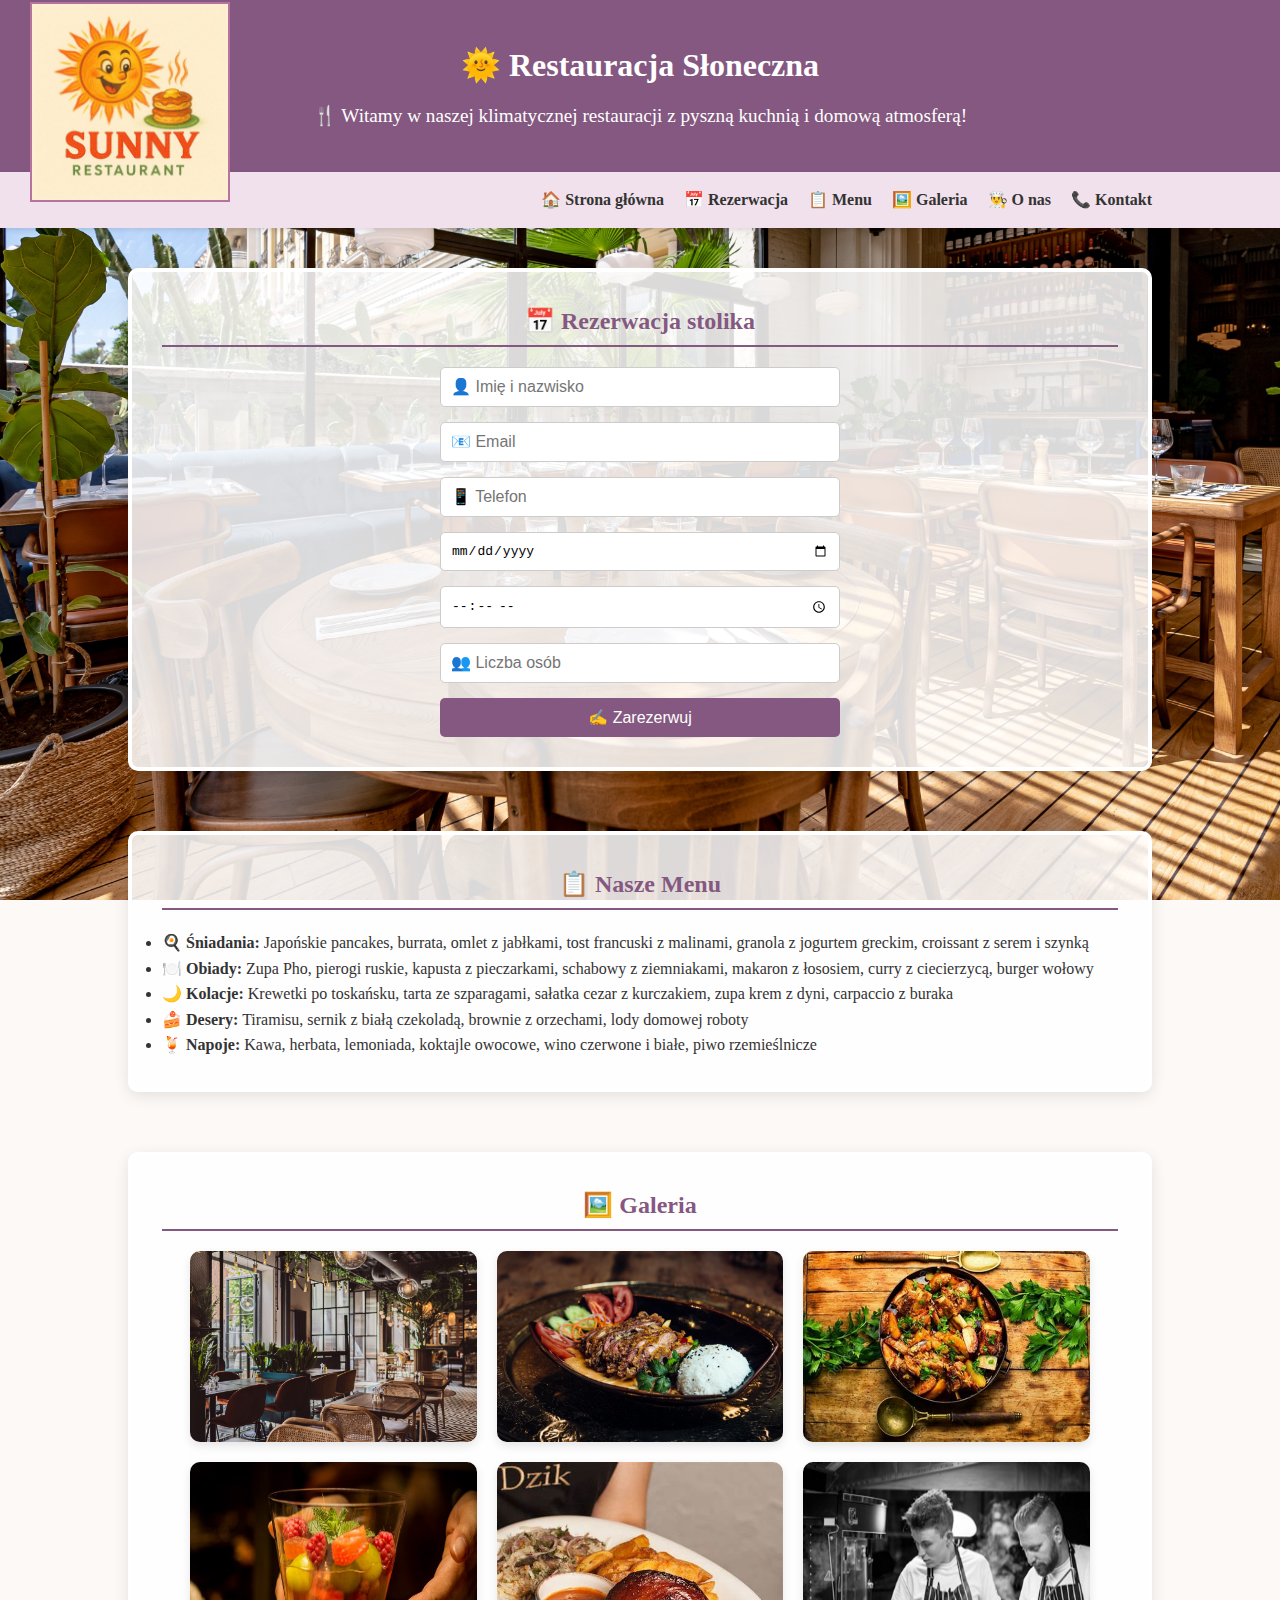
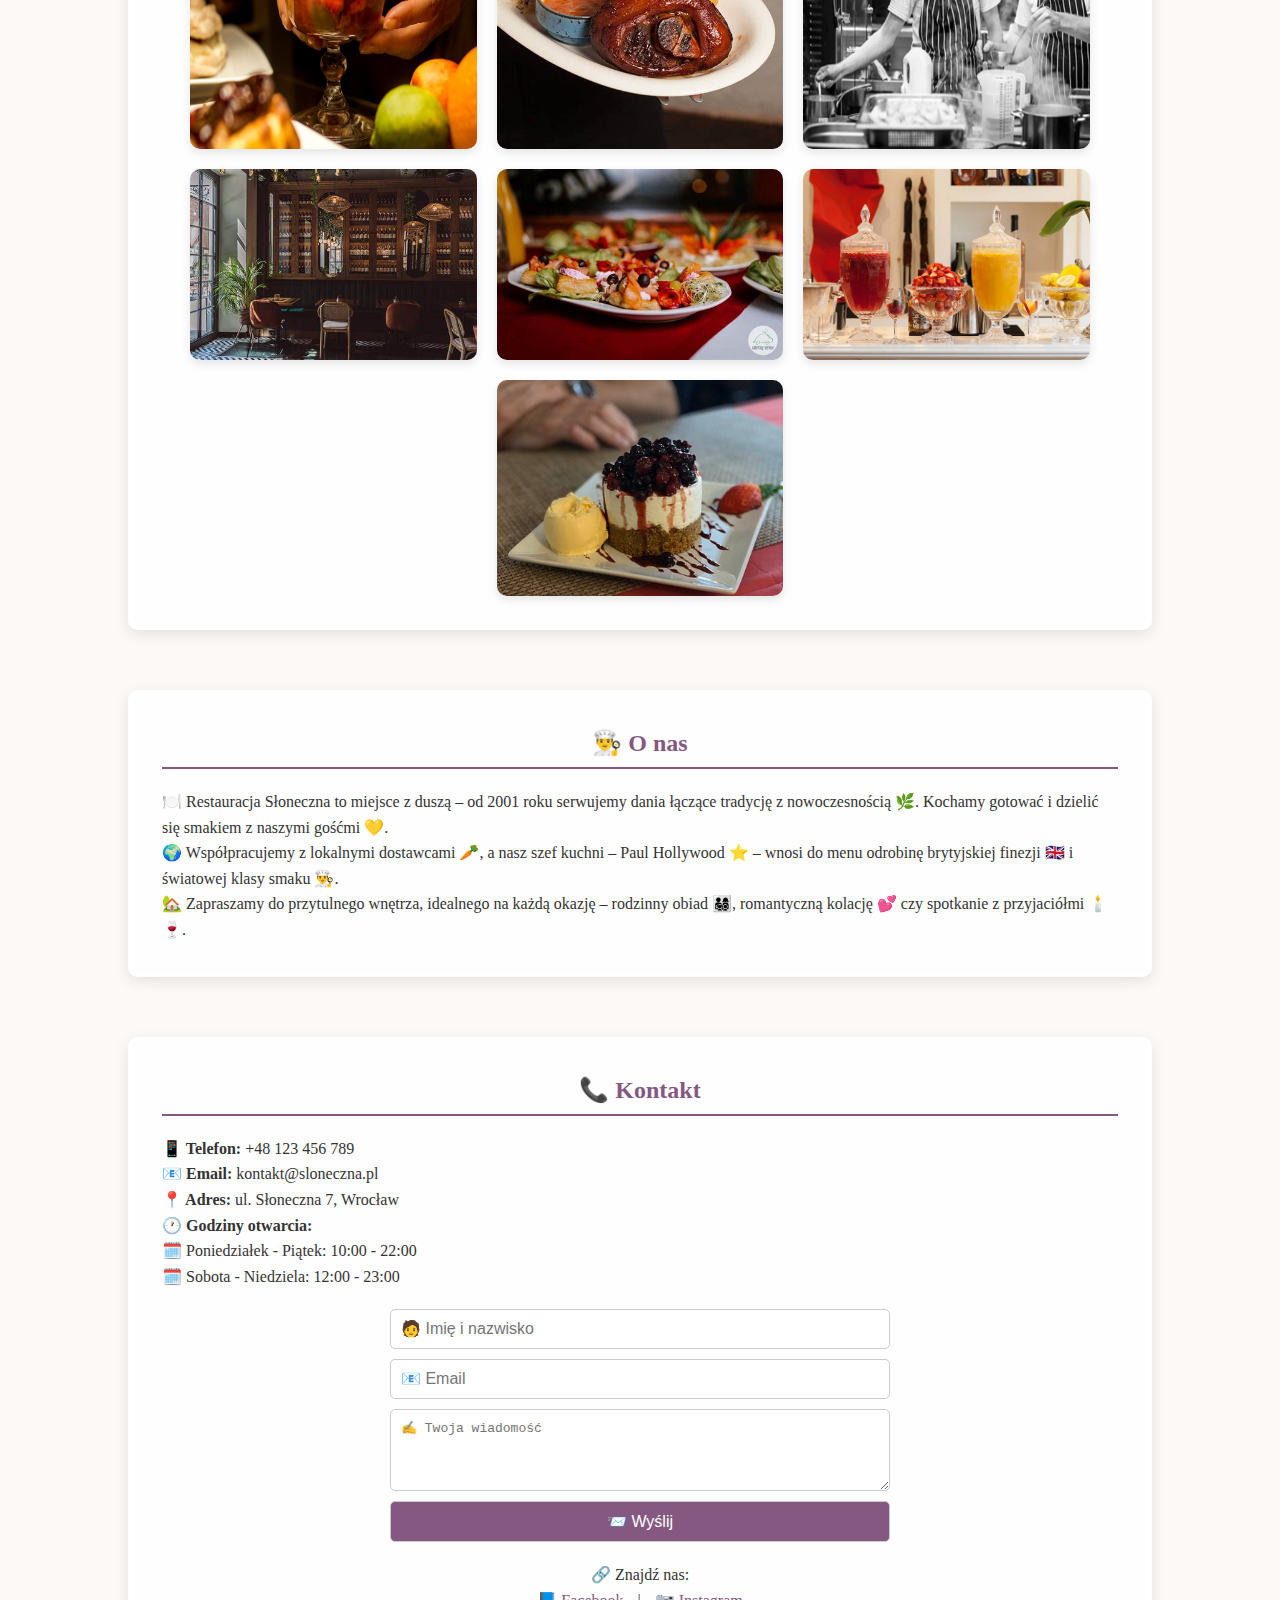
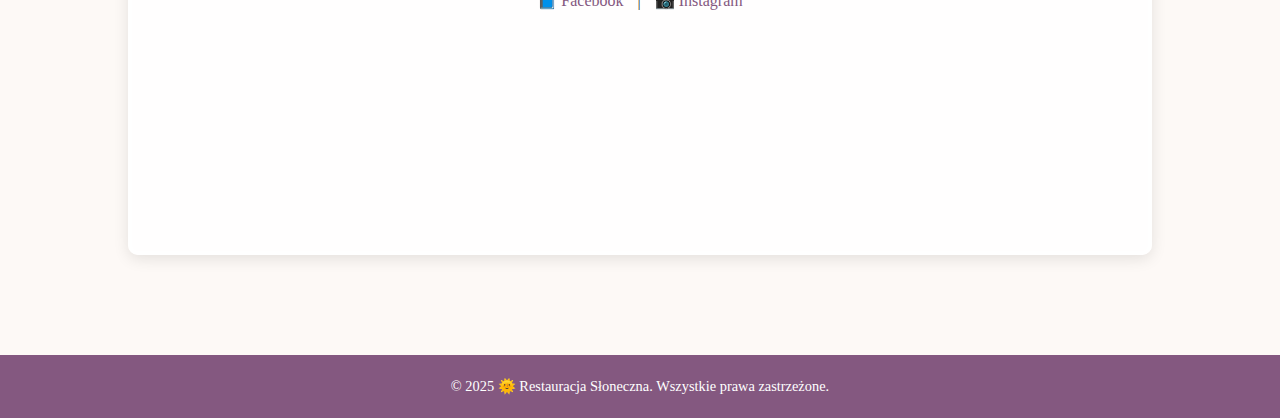
<file: index.html>
﻿<!DOCTYPE html>
<html lang="pl">
<head>
    <meta charset="UTF-8">
    <meta name="viewport" content="width=device-width, initial-scale=1.0">
    <title>🍽️ Restauracja</title>
    <link rel="stylesheet" href="style.css">
</head>
<!-- Google tag (gtag.js) -->
<script async src="https://www.googletagmanager.com/gtag/js?id=G-2PH8DKZMNM"></script>
<script>
  window.dataLayer = window.dataLayer || [];
  function gtag(){dataLayer.push(arguments);}
  gtag('js', new Date());

  gtag('config', 'G-2PH8DKZMNM');
</script>
<body>
    <header>
        <h1>🌞 Restauracja Słoneczna</h1>
        <p>🍴 Witamy w naszej klimatycznej restauracji z pyszną kuchnią i domową atmosferą!</p>
    </header>

    <nav>
         <div class="logo-container">
        <img src="sun.jpg" alt="Restaurant Logo" class="logo-img">
    </div>
        <ul>
            <li><a href="index.html">🏠 Strona główna</a></li>
            <li><a href="rezerwacja.html">📅 Rezerwacja</a></li>
            <li><a href="menu.html">📋 Menu</a></li>
            <li><a href="galeria.html">🖼️ Galeria</a></li>
            <li><a href="onas.html">👨‍🍳 O nas</a></li>
            <li><a href="kontakt.html">📞 Kontakt</a></li>
        </ul>
    </nav>

    <main>
        <section id="reservation">
            <h2>📅 Rezerwacja stolika</h2>
            <form action="rezerwacja.php" method="POST">
    <input type="text" name="imie" placeholder="👤 Imię i nazwisko" required />
    <input type="email" name="email" placeholder="📧 Email" required />
    <input type="tel" name="telefon" placeholder="📱 Telefon" required />
    <input type="date" name="data" required />
    <input type="time" name="godzina" required />
    <input type="number" name="osoby" placeholder="👥 Liczba osób" min="1" required />
    <button type="submit">✍️ Zarezerwuj</button>
</form>

        </section>

        <section id="menu">
            <h2>📋 Nasze Menu</h2>
            <ul>
                <li><strong>🍳 Śniadania:</strong>  Japońskie pancakes,  burrata,  omlet z jabłkami,  tost francuski z malinami,  granola z jogurtem greckim,  croissant z serem i szynką</li>
                <li><strong>🍽️ Obiady:</strong>  Zupa Pho,  pierogi ruskie,  kapusta z pieczarkami,  schabowy z ziemniakami,  makaron z łososiem,  curry z ciecierzycą,  burger wołowy</li>
                <li><strong>🌙 Kolacje:</strong>  Krewetki po toskańsku,  tarta ze szparagami,  sałatka cezar z kurczakiem,  zupa krem z dyni,  carpaccio z buraka</li>
                <li><strong>🍰 Desery:</strong>  Tiramisu,  sernik z białą czekoladą,  brownie z orzechami,  lody domowej roboty</li>
                <li><strong>🍹 Napoje:</strong>  Kawa,  herbata,  lemoniada,  koktajle owocowe,  wino czerwone i białe,  piwo rzemieślnicze</li>
            </ul>
        </section>

        <section id="galeria">
            <h2>🖼️ Galeria</h2>
            <div class="gallery">
                <img src="img1.jpg">
                <img src="img2.jpg">
                <img src="img3.jpg">
                <img src="img4.jpg">
                <img src="img5.jpg">
                <img src="img6.jpg">
                <img src="img7.jpg">
                <img src="img8.jpg">
                <img src="img9.jpg">
                <img src="img10.jpg">
            </div>
        </section>

        <section id="onas">
            <h2>👨‍🍳 O nas</h2>
            <p>🍽️ Restauracja Słoneczna to miejsce z duszą – od 2001 roku serwujemy dania łączące tradycję z nowoczesnością 🌿. Kochamy gotować i dzielić się smakiem z naszymi gośćmi 💛.</p>
            <p>🌍 Współpracujemy z lokalnymi dostawcami 🥕, a nasz szef kuchni – Paul Hollywood ⭐ – wnosi do menu odrobinę brytyjskiej finezji 🇬🇧 i światowej klasy smaku 👨‍🍳.</p>
            <p>🏡 Zapraszamy do przytulnego wnętrza, idealnego na każdą okazję – rodzinny obiad 👨‍👩‍👧‍👦, romantyczną kolację 💕 czy spotkanie z przyjaciółmi 🕯️🍷.</p>
        </section>

        <section id="kontakt">
            <h2>📞 Kontakt</h2>
            <p><strong>📱 Telefon:</strong> +48 123 456 789</p>
            <p><strong>📧 Email:</strong> kontakt@sloneczna.pl</p>
            <p><strong>📍 Adres:</strong> ul. Słoneczna 7, Wrocław</p>
            <p><strong>🕐 Godziny otwarcia:</strong><br>
                🗓️ Poniedziałek - Piątek: 10:00 - 22:00<br>
                🗓️ Sobota - Niedziela: 12:00 - 23:00</p>

            <form class="contact-form" action="kontakt.php" method="POST">
    <input type="text" name="imie" placeholder="🧑 Imię i nazwisko" required />
    <input type="email" name="email" placeholder="📧 Email" required />
    <textarea name="wiadomosc" placeholder="✍️ Twoja wiadomość" rows="4" required></textarea>
    <button type="submit">📨 Wyślij</button>
</form>


            <div class="social-media">
                <p>🔗 Znajdź nas:</p>
                <a href="#">📘 Facebook</a> | <a href="#">📷 Instagram</a>
            </div>

            <div class="map">
                <iframe 
                    src="https://www.google.com/maps/embed?pb=!1m18!1m12!1m3!1d97603.36763107696!2d16.87102589722717!3d51.12700620810764!2m3!1f0!2f0!3f0!3m2!1i1024!2i768!4f13.1!3m3!1m2!1s0x470fc2ce264ed9ef%3A0x74c25cb6c3fa836e!2sWroc%C5%82aw!5e0!3m2!1spl!2spl!4v1716924190010!5m2!1spl!2spl" 
                    width="100%" 
                    height="200" 
                    style="border:0;" 
                    allowfullscreen="" 
                    loading="lazy" 
                    referrerpolicy="no-referrer-when-downgrade">
                </iframe>
            </div>
        </section>
    </main>

    <footer>
        <p>&copy; 2025 🌞 Restauracja Słoneczna. Wszystkie prawa zastrzeżone.</p>
    </footer>
</body>
</html>
</file>
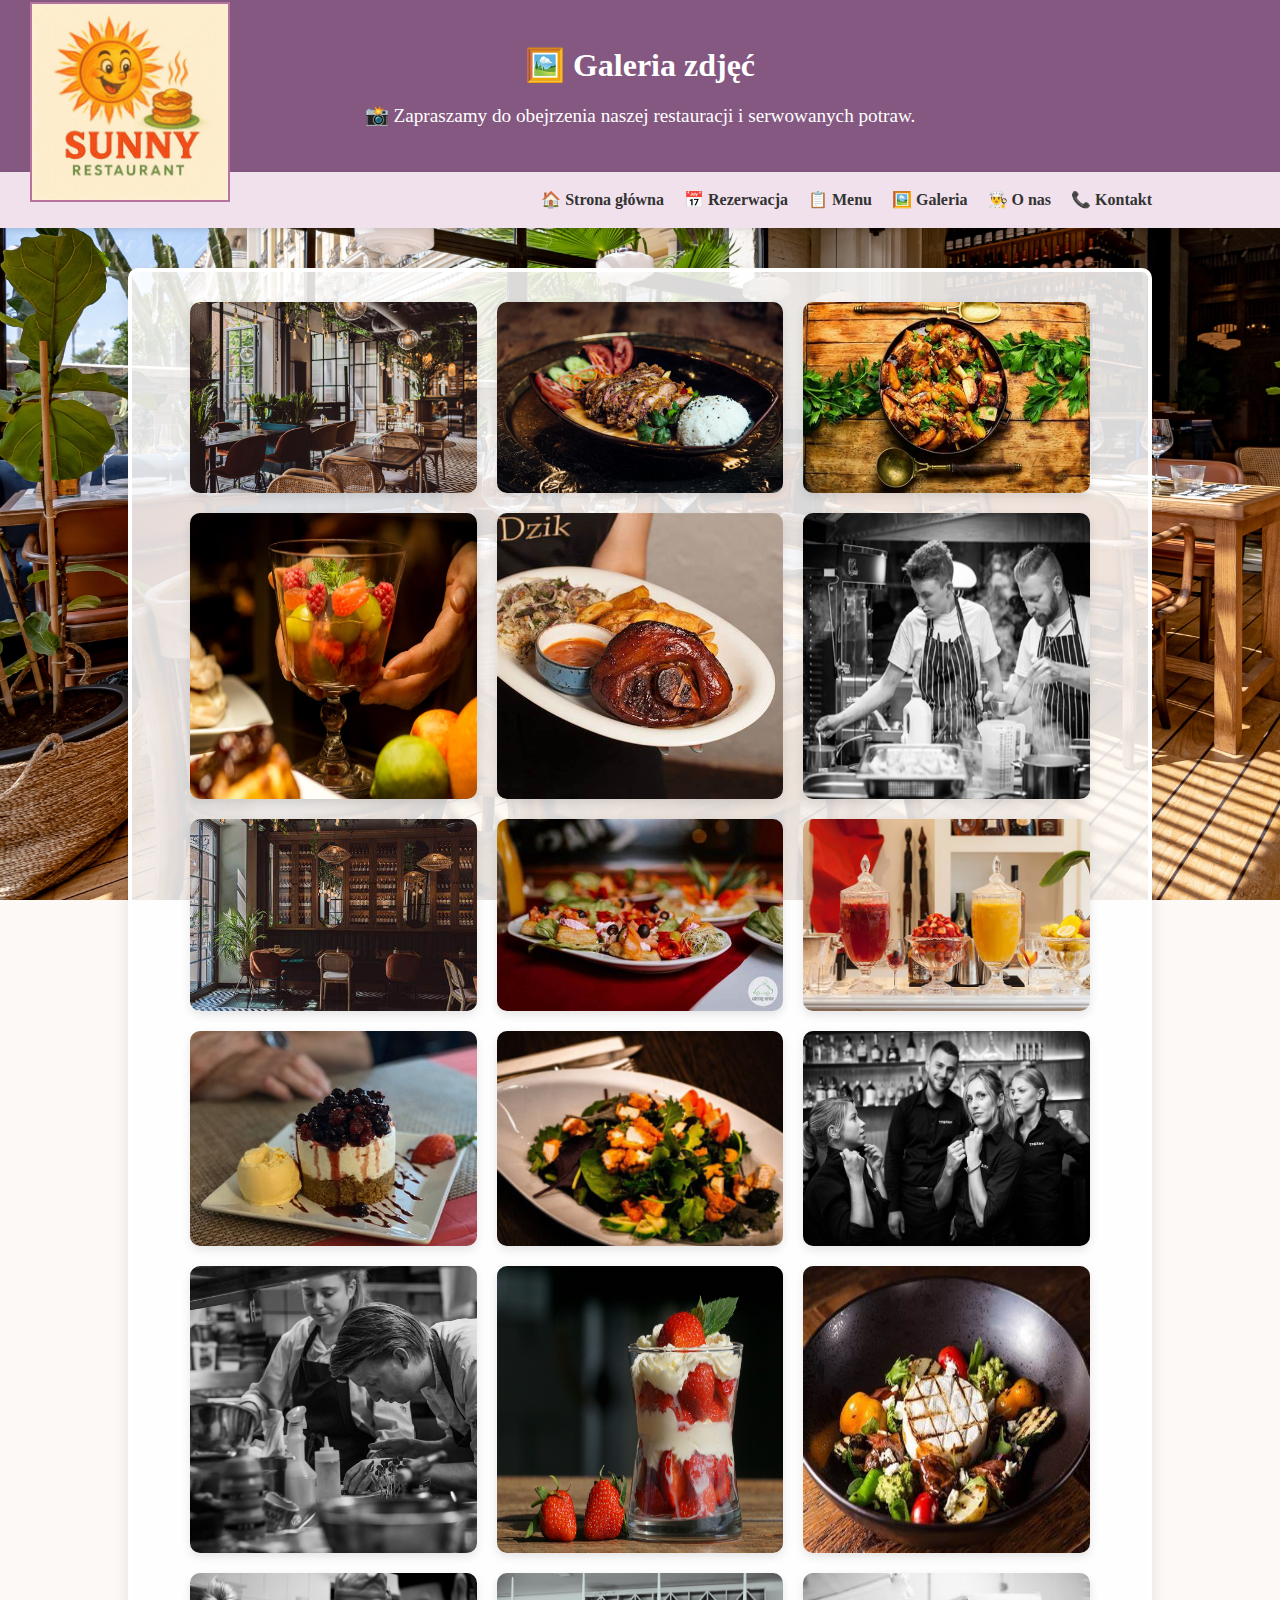
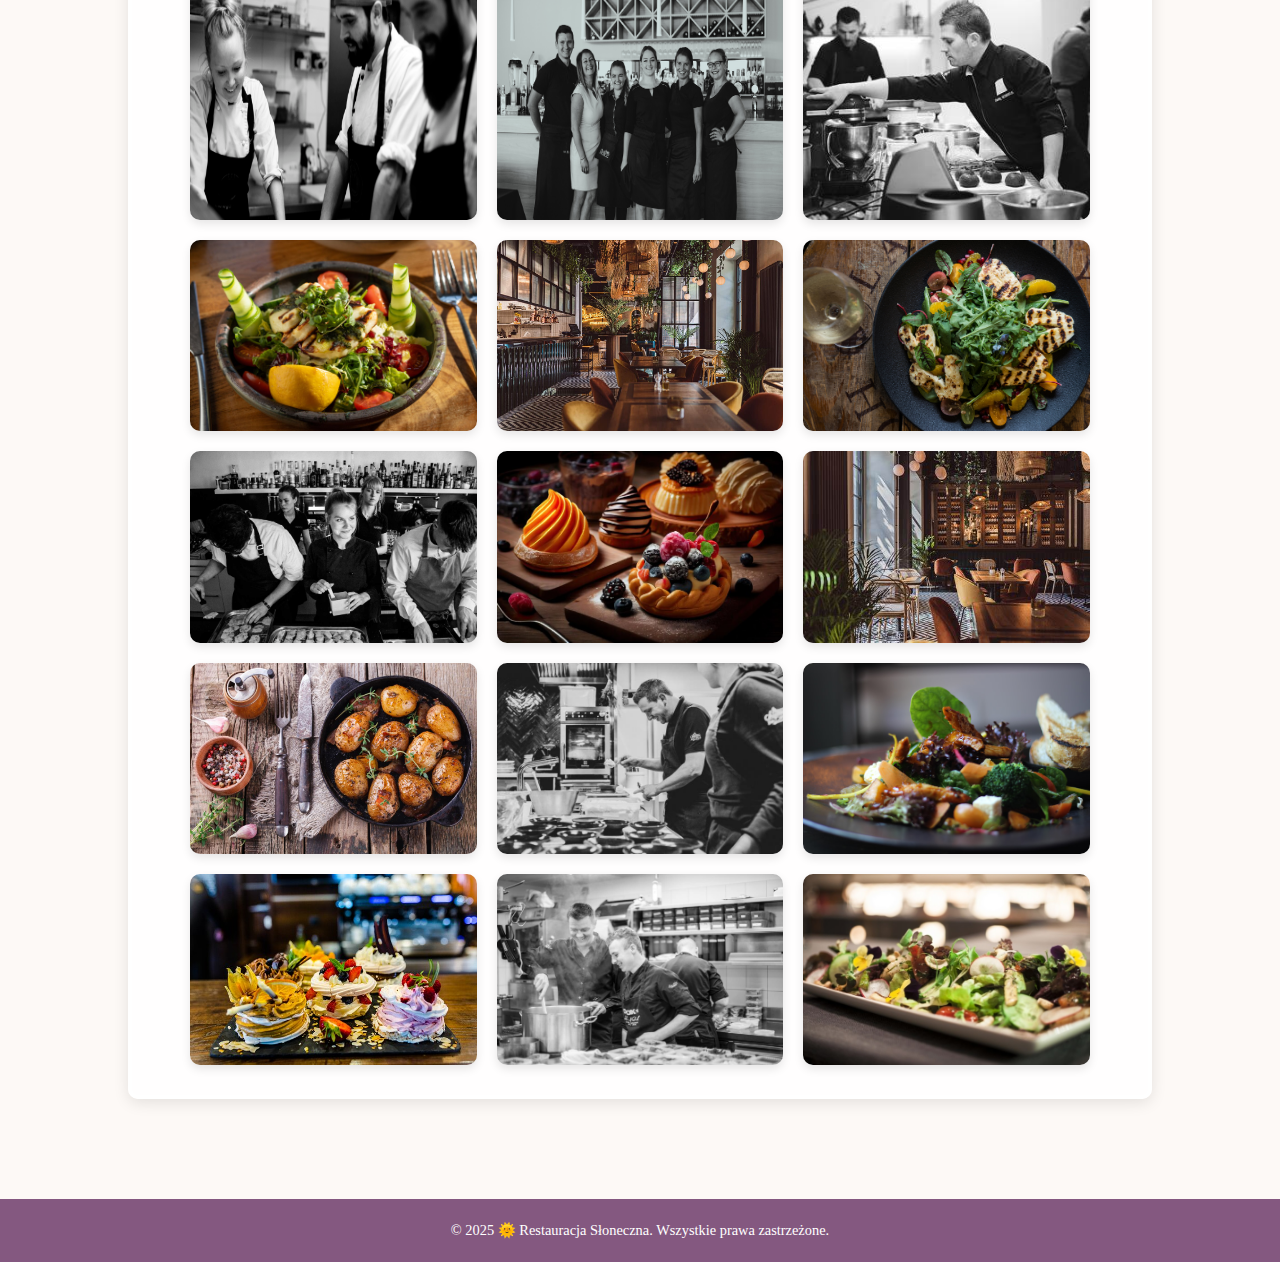
<file: galeria.html>
﻿<!DOCTYPE html>
<html lang="pl">
<head>
  <meta charset="UTF-8" />
  <meta name="viewport" content="width=device-width, initial-scale=1.0"/>
  <title>🖼️ Galeria</title>
  <link rel="stylesheet" href="style.css" />
</head>
<body>
  <header>
    <h1>🖼️ Galeria zdjęć</h1>
    <p>📸 Zapraszamy do obejrzenia naszej restauracji i serwowanych potraw.</p>
  </header>

  <nav>
    <div class="logo-container">
        <img src="sun.jpg" alt="Restaurant Logo" class="logo-img">
    </div>
    <ul>
      <li><a href="index.html">🏠 Strona główna</a></li>
      <li><a href="rezerwacja.html">📅 Rezerwacja</a></li>
      <li><a href="menu.html">📋 Menu</a></li>
      <li><a href="galeria.html">🖼️ Galeria</a></li>
      <li><a href="onas.html">👨‍🍳 O nas</a></li>
      <li><a href="kontakt.html">📞 Kontakt</a></li>
    </ul>
  </nav>

  <main>
    <section class="gallery">

      <img src="img1.jpg" />
      <img src="img2.jpg" />
      <img src="img3.jpg" />
      <img src="img4.jpg" />
      <img src="img5.jpg" />
      <img src="img6.jpg" />
      <img src="img7.jpg" />
      <img src="img8.jpg" />
      <img src="img9.jpg" />
      <img src="img10.jpg" />
      <img src="img11.jpg" />
      <img src="img12.jpg" />
      <img src="img13.jpg" />
      <img src="img14.jpg" />
      <img src="img15.jpg" />
      <img src="img16.jpg" />
      <img src="img17.jpg" />
      <img src="img18.jpg" />
      <img src="img19.jpg" />
      <img src="img20.jpg" />
      <img src="img21.jpg" />
      <img src="img22.jpg" />
      <img src="img23.jpg" />
      <img src="img24.jpg" />
      <img src="img25.jpg" />
      <img src="img26.jpg" />
      <img src="img27.jpg" />
      <img src="img28.jpg" />
      <img src="img29.jpg" />
      <img src="img30.jpg" />
    </section>
  </main>

  <footer>
    <p>&copy; 2025 🌞 Restauracja Słoneczna. Wszystkie prawa zastrzeżone.</p>
  </footer>
</body>
</html>
</file>
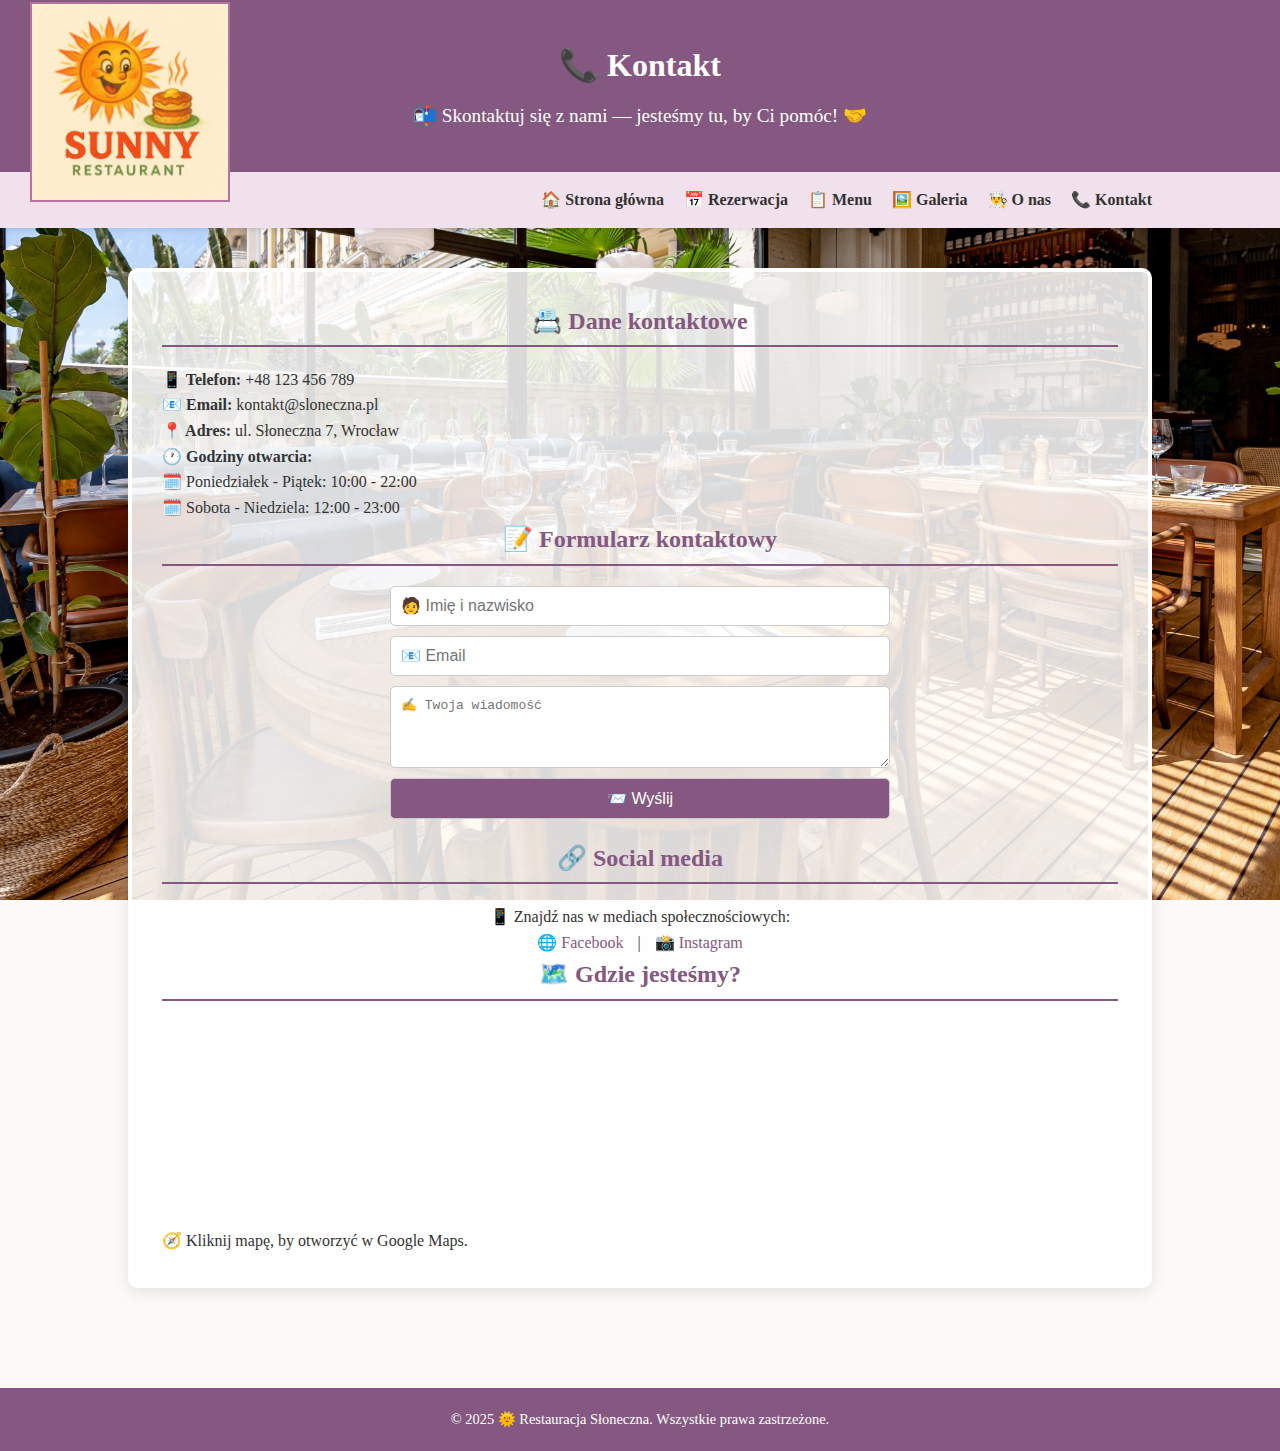
<file: kontakt.html>
﻿<!DOCTYPE html>
<html lang="pl">
<head>
  <meta charset="UTF-8" />
  <meta name="viewport" content="width=device-width, initial-scale=1.0"/>
  <title>📞 Kontakt | Restauracja Słoneczna</title>
  <link rel="stylesheet" href="style.css" />
</head>
<!-- Google tag (gtag.js) -->
<script async src="https://www.googletagmanager.com/gtag/js?id=G-2PH8DKZMNM"></script>
<script>
  window.dataLayer = window.dataLayer || [];
  function gtag(){dataLayer.push(arguments);}
  gtag('js', new Date());

  gtag('config', 'G-2PH8DKZMNM');
</script>
<body>
  <header>
    <h1>📞 Kontakt</h1>
    <p>📬 Skontaktuj się z nami — jesteśmy tu, by Ci pomóc! 🤝</p>
  </header>

  <nav>
    <div class="logo-container">
        <img src="sun.jpg" alt="Restaurant Logo" class="logo-img">
    </div>
    <ul>
      <li><a href="index.html">🏠 Strona główna</a></li>
      <li><a href="rezerwacja.html">📅 Rezerwacja</a></li>
      <li><a href="menu.html">📋 Menu</a></li>
      <li><a href="galeria.html">🖼️ Galeria</a></li>
      <li><a href="onas.html">👨‍🍳 O nas</a></li>
      <li><a href="kontakt.html">📞 Kontakt</a></li>
    </ul>
  </nav>

  <main>
    <section>
      <h2>📇 Dane kontaktowe</h2>
      <p><strong>📱 Telefon:</strong> +48 123 456 789</p>
            <p><strong>📧 Email:</strong> kontakt@sloneczna.pl</p>
            <p><strong>📍 Adres:</strong> ul. Słoneczna 7, Wrocław</p>
            <p><strong>🕐 Godziny otwarcia:</strong><br>
                🗓️ Poniedziałek - Piątek: 10:00 - 22:00<br>
                🗓️ Sobota - Niedziela: 12:00 - 23:00</p>

      <h2>📝 Formularz kontaktowy</h2>
      <form class="contact-form" action="kontakt.php" method="POST">
    <input type="text" name="imie" placeholder="🧑 Imię i nazwisko" required />
    <input type="email" name="email" placeholder="📧 Email" required />
    <textarea name="wiadomosc" placeholder="✍️ Twoja wiadomość" rows="4" required></textarea>
    <button type="submit">📨 Wyślij</button>
</form>


      <h2>🔗 Social media</h2>
      <div class="social-media">
        <p>📱 Znajdź nas w mediach społecznościowych:</p>
        <a href="#">🌐 Facebook</a> | <a href="#">📸 Instagram</a>
      </div>

      <h2>🗺️ Gdzie jesteśmy?</h2>
      <div class="map">
        <iframe 
          src="https://www.google.com/maps/embed?pb=!1m18!1m12!1m3!1d97603.36763107696!2d16.87102589722717!3d51.12700620810764!2m3!1f0!2f0!3f0!3m2!1i1024!2i768!4f13.1!3m3!1m2!1s0x470fc2ce264ed9ef%3A0x74c25cb6c3fa836e!2sWroc%C5%82aw!5e0!3m2!1spl!2spl!4v1716924190010!5m2!1spl!2spl" 
        width="100%" 
        height="200" 
        style="border:0;" 
        allowfullscreen="" 
        loading="lazy" 
        referrerpolicy="no-referrer-when-downgrade">
        </iframe>
        <p>🧭 Kliknij mapę, by otworzyć w Google Maps.</p>
      </div>
    </section>
  </main>

  <footer>
    <p>&copy; 2025 🌞 Restauracja Słoneczna. Wszystkie prawa zastrzeżone.</p>
  </footer>
</body>
</html>
</file>
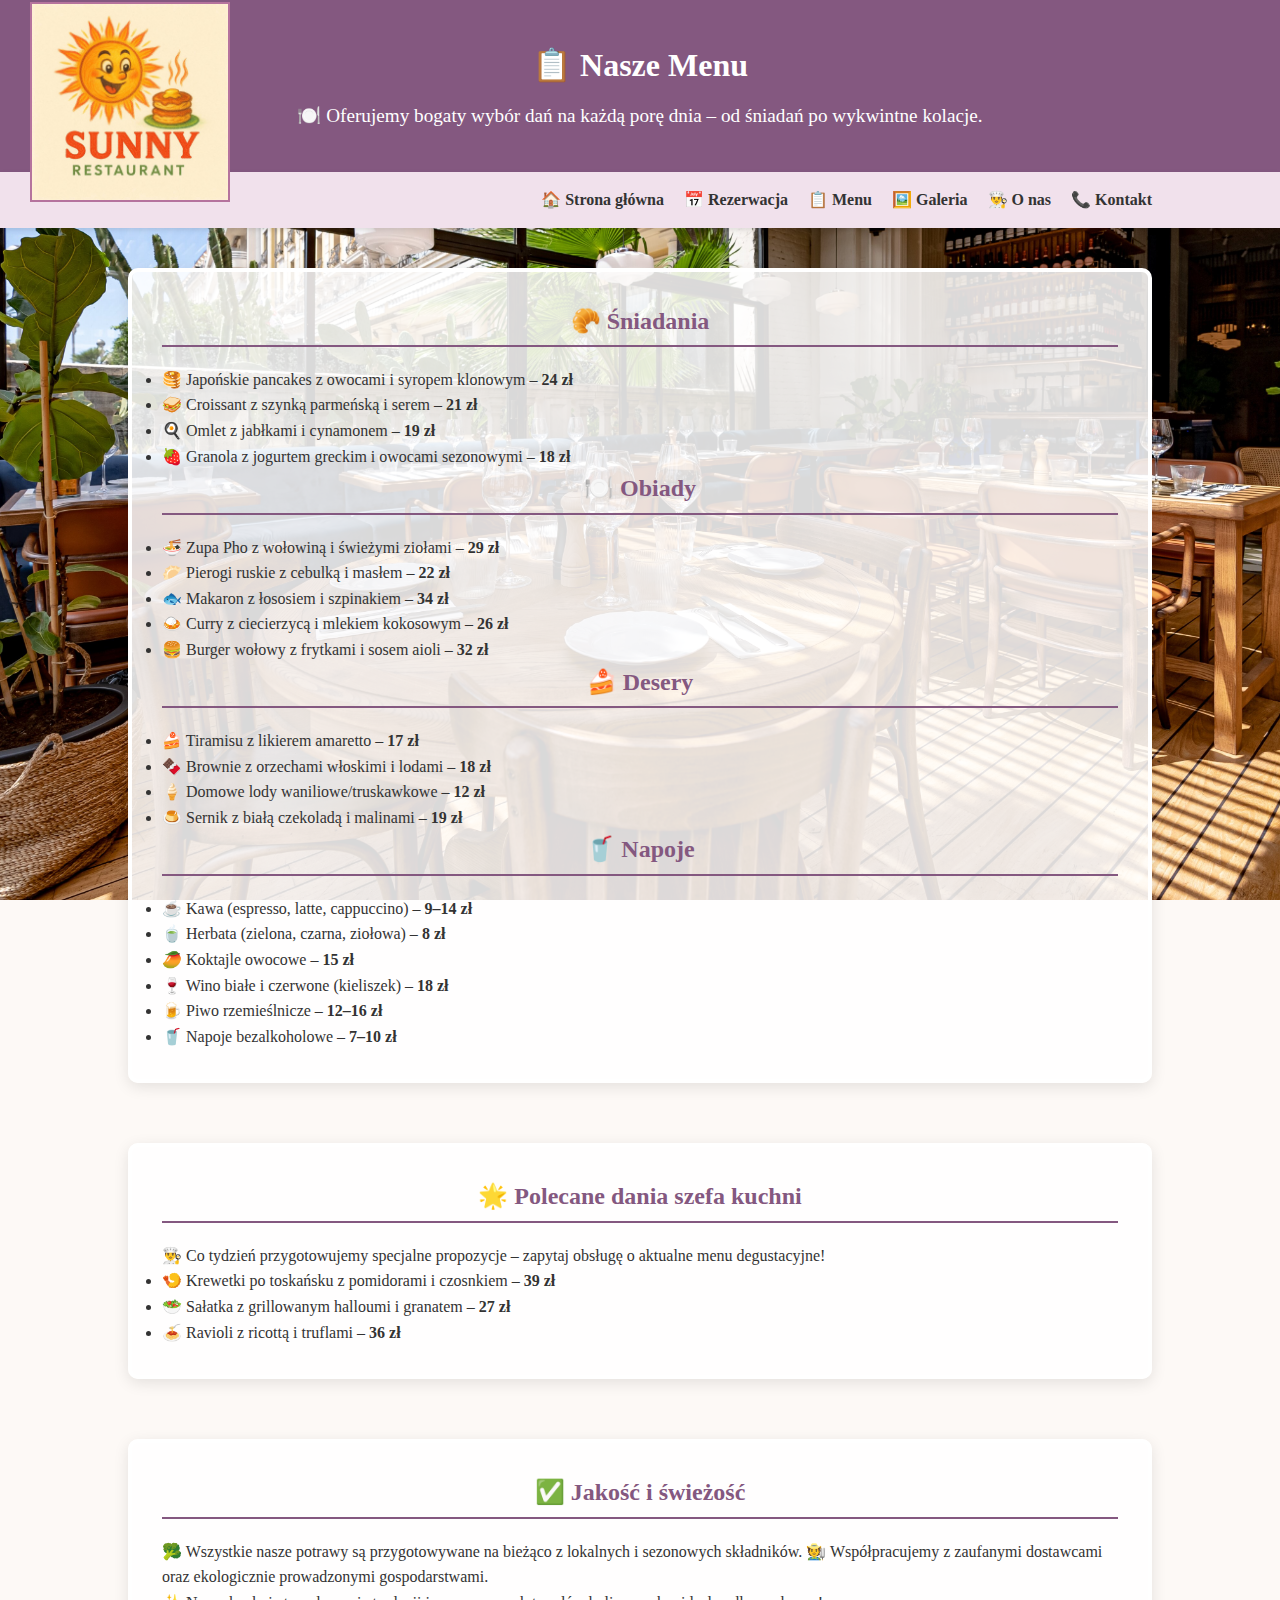
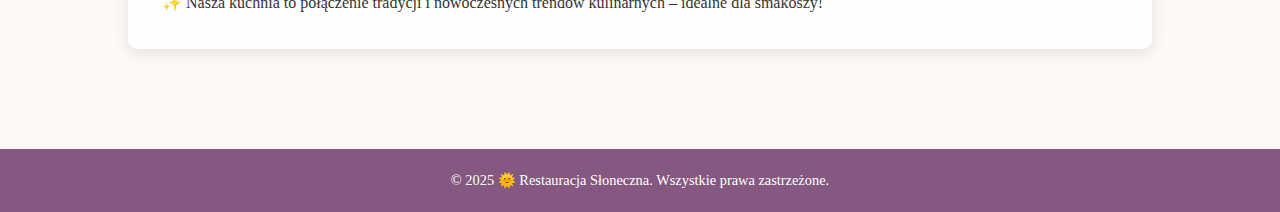
<file: menu.html>
﻿<!DOCTYPE html>
<html lang="pl">
<head>
  <meta charset="UTF-8" />
  <meta name="viewport" content="width=device-width, initial-scale=1.0"/>
  <title>📋 Menu</title>
  <link rel="stylesheet" href="style.css" />
</head>
<!-- Google tag (gtag.js) -->
<script async src="https://www.googletagmanager.com/gtag/js?id=G-2PH8DKZMNM"></script>
<script>
  window.dataLayer = window.dataLayer || [];
  function gtag(){dataLayer.push(arguments);}
  gtag('js', new Date());

  gtag('config', 'G-2PH8DKZMNM');
</script>
<body>
  <header>
    <h1>📋 Nasze Menu</h1>
    <p>🍽️ Oferujemy bogaty wybór dań na każdą porę dnia – od śniadań po wykwintne kolacje.</p>
  </header>

  <nav>
    <div class="logo-container">
        <img src="sun.jpg" alt="Restaurant Logo" class="logo-img">
    </div>
    <ul>
      <li><a href="index.html">🏠 Strona główna</a></li>
      <li><a href="rezerwacja.html">📅 Rezerwacja</a></li>
      <li><a href="menu.html">📋 Menu</a></li>
      <li><a href="galeria.html">🖼️ Galeria</a></li>
      <li><a href="onas.html">👨‍🍳 O nas</a></li>
      <li><a href="kontakt.html">📞 Kontakt</a></li>
    </ul>
  </nav>

  <main>
    <section>
      <h2>🥐 Śniadania</h2>
      <ul>
        <li>🥞 Japońskie pancakes z owocami i syropem klonowym – <strong>24 zł</strong></li>
        <li>🥪 Croissant z szynką parmeńską i serem – <strong>21 zł</strong></li>
        <li>🍳 Omlet z jabłkami i cynamonem – <strong>19 zł</strong></li>
        <li>🍓 Granola z jogurtem greckim i owocami sezonowymi – <strong>18 zł</strong></li>
      </ul>

      <h2>🍽️ Obiady</h2>
      <ul>
        <li>🍜 Zupa Pho z wołowiną i świeżymi ziołami – <strong>29 zł</strong></li>
        <li>🥟 Pierogi ruskie z cebulką i masłem – <strong>22 zł</strong></li>
        <li>🐟 Makaron z łososiem i szpinakiem – <strong>34 zł</strong></li>
        <li>🍛 Curry z ciecierzycą i mlekiem kokosowym – <strong>26 zł</strong></li>
        <li>🍔 Burger wołowy z frytkami i sosem aioli – <strong>32 zł</strong></li>
      </ul>

      <h2>🍰 Desery</h2>
      <ul>
        <li>🍰 Tiramisu z likierem amaretto – <strong>17 zł</strong></li>
        <li>🍫 Brownie z orzechami włoskimi i lodami – <strong>18 zł</strong></li>
        <li>🍦 Domowe lody waniliowe/truskawkowe – <strong>12 zł</strong></li>
        <li>🍮 Sernik z białą czekoladą i malinami – <strong>19 zł</strong></li>
      </ul>

      <h2>🥤 Napoje</h2>
      <ul>
        <li>☕ Kawa (espresso, latte, cappuccino) – <strong>9–14 zł</strong></li>
        <li>🍵 Herbata (zielona, czarna, ziołowa) – <strong>8 zł</strong></li>
        <li>🥭 Koktajle owocowe – <strong>15 zł</strong></li>
        <li>🍷 Wino białe i czerwone (kieliszek) – <strong>18 zł</strong></li>
        <li>🍺 Piwo rzemieślnicze – <strong>12–16 zł</strong></li>
        <li>🥤 Napoje bezalkoholowe – <strong>7–10 zł</strong></li>
      </ul>
    </section>

    <section id="recommended">
      <h2>🌟 Polecane dania szefa kuchni</h2>
      <p>👨‍🍳 Co tydzień przygotowujemy specjalne propozycje – zapytaj obsługę o aktualne menu degustacyjne!</p>
      <ul>
        <li>🍤 Krewetki po toskańsku z pomidorami i czosnkiem – <strong>39 zł</strong></li>
        <li>🥗 Sałatka z grillowanym halloumi i granatem – <strong>27 zł</strong></li>
        <li>🍝 Ravioli z ricottą i truflami – <strong>36 zł</strong></li>
      </ul>
    </section>

    <section id="quality">
      <h2>✅ Jakość i świeżość</h2>
      <p>🥦 Wszystkie nasze potrawy są przygotowywane na bieżąco z lokalnych i sezonowych składników. 🧑‍🌾 Współpracujemy z zaufanymi dostawcami oraz ekologicznie prowadzonymi gospodarstwami.</p>
      <p>✨ Nasza kuchnia to połączenie tradycji i nowoczesnych trendów kulinarnych – idealne dla smakoszy!</p>
    </section>
  </main>

  <footer>
    <p>&copy; 2025 🌞 Restauracja Słoneczna. Wszystkie prawa zastrzeżone.</p>
  </footer>
</body>
</html>
</file>
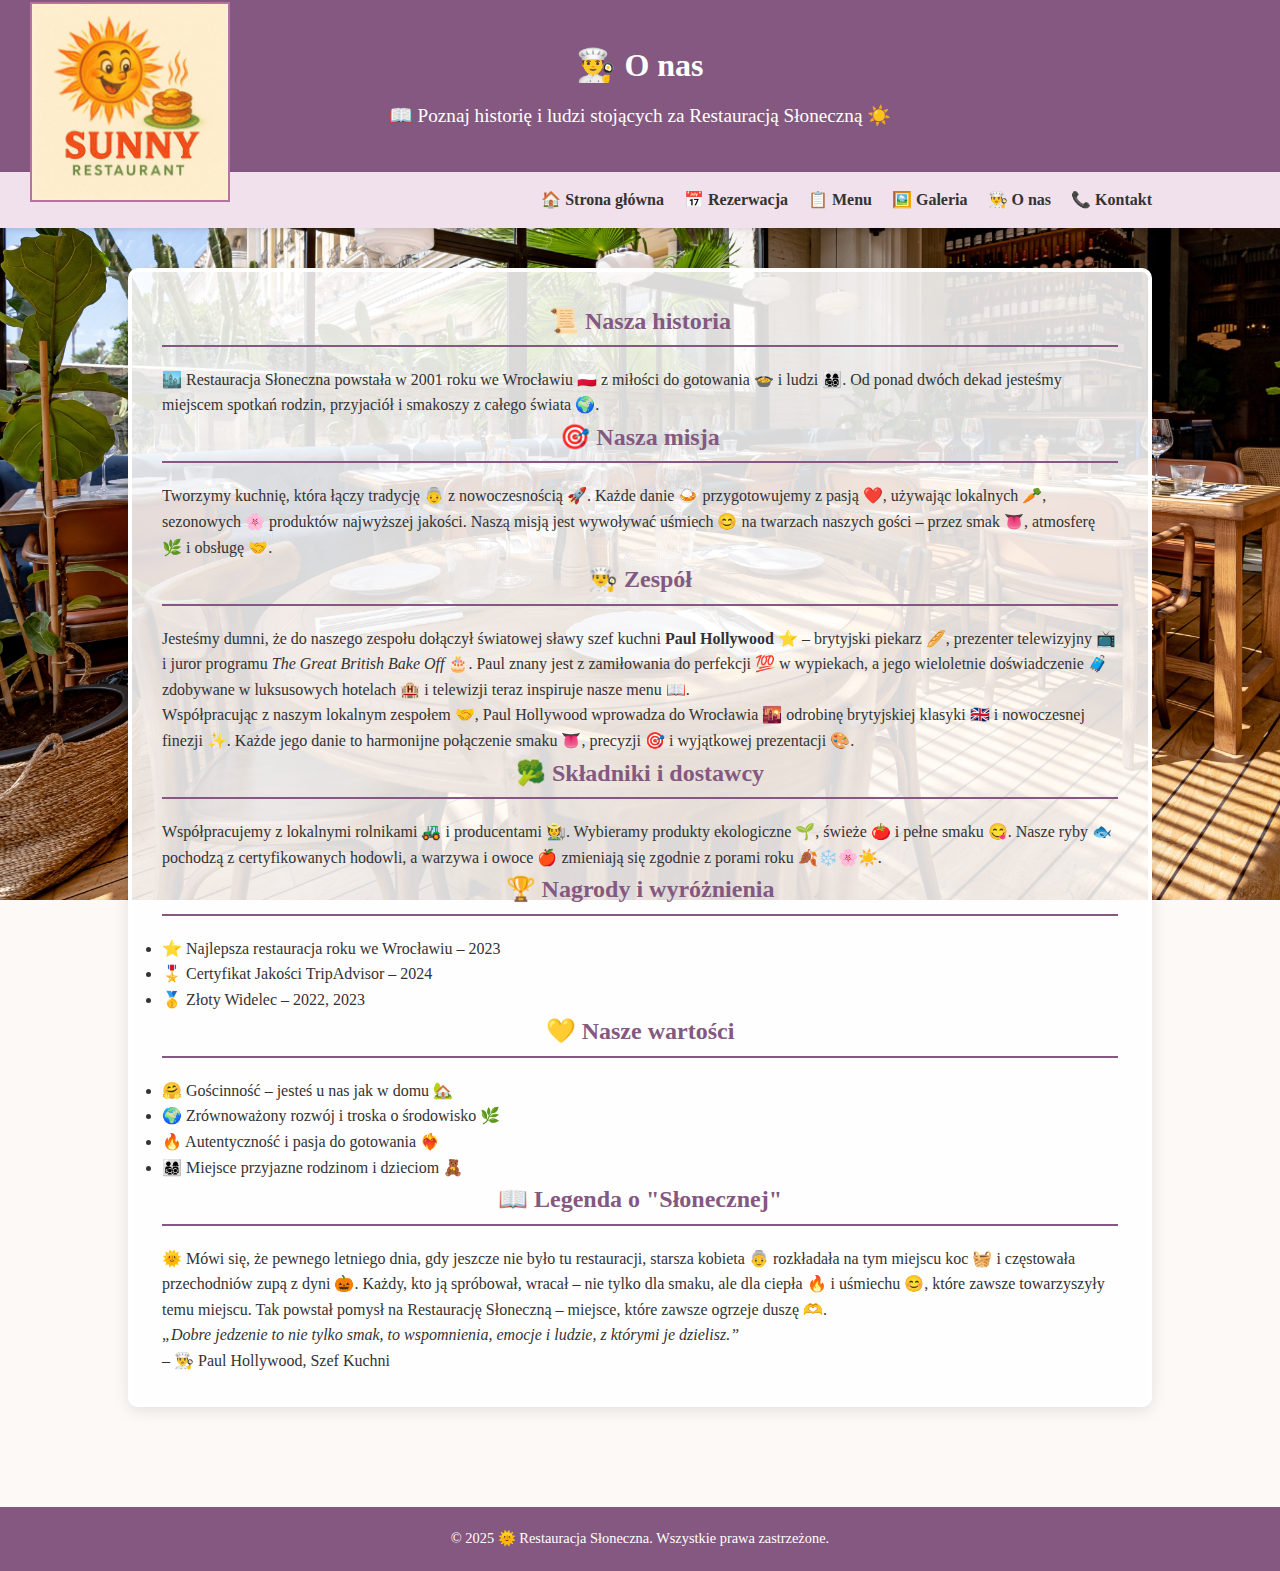
<file: onas.html>
﻿<!DOCTYPE html>
<html lang="pl">
<head>
  <meta charset="UTF-8" />
  <meta name="viewport" content="width=device-width, initial-scale=1.0"/>
  <title>👨‍🍳 O nas | Restauracja Słoneczna</title>
  <link rel="stylesheet" href="style.css" />
</head>
<!-- Google tag (gtag.js) -->
<script async src="https://www.googletagmanager.com/gtag/js?id=G-2PH8DKZMNM"></script>
<script>
  window.dataLayer = window.dataLayer || [];
  function gtag(){dataLayer.push(arguments);}
  gtag('js', new Date());

  gtag('config', 'G-2PH8DKZMNM');
</script>
<body>
  <header>
    <h1>👨‍🍳 O nas</h1>
    <p>📖 Poznaj historię i ludzi stojących za Restauracją Słoneczną ☀️</p>
  </header>

  <nav>
    <div class="logo-container">
        <img src="sun.jpg" alt="Restaurant Logo" class="logo-img">
    </div>
    <ul>
      <li><a href="index.html">🏠 Strona główna</a></li>
      <li><a href="rezerwacja.html">📅 Rezerwacja</a></li>
      <li><a href="menu.html">📋 Menu</a></li>
      <li><a href="galeria.html">🖼️ Galeria</a></li>
      <li><a href="onas.html">👨‍🍳 O nas</a></li>
      <li><a href="kontakt.html">📞 Kontakt</a></li>
    </ul>
  </nav>

  <main>
    <section>
      <h2>📜 Nasza historia</h2>
      <p>🏙️ Restauracja Słoneczna powstała w 2001 roku we Wrocławiu 🇵🇱 z miłości do gotowania 🍲 i ludzi 👨‍👩‍👧‍👦. Od ponad dwóch dekad jesteśmy miejscem spotkań rodzin, przyjaciół i smakoszy z całego świata 🌍.</p>
      
      <h2>🎯 Nasza misja</h2>
      <p>Tworzymy kuchnię, która łączy tradycję 👵 z nowoczesnością 🚀. Każde danie 🍛 przygotowujemy z pasją ❤️, używając lokalnych 🥕, sezonowych 🌸 produktów najwyższej jakości. Naszą misją jest wywoływać uśmiech 😊 na twarzach naszych gości – przez smak 👅, atmosferę 🌿 i obsługę 🤝.</p>
      
      <h2>👨‍🍳 Zespół</h2>
      <p>Jesteśmy dumni, że do naszego zespołu dołączył światowej sławy szef kuchni <strong>Paul Hollywood</strong> ⭐ – brytyjski piekarz 🥖, prezenter telewizyjny 📺 i juror programu <em>The Great British Bake Off</em> 🎂. Paul znany jest z zamiłowania do perfekcji 💯 w wypiekach, a jego wieloletnie doświadczenie 🧳 zdobywane w luksusowych hotelach 🏨 i telewizji teraz inspiruje nasze menu 📖.</p>
      <p>Współpracując z naszym lokalnym zespołem 🤝, Paul Hollywood wprowadza do Wrocławia 🌇 odrobinę brytyjskiej klasyki 🇬🇧 i nowoczesnej finezji ✨. Każde jego danie to harmonijne połączenie smaku 👅, precyzji 🎯 i wyjątkowej prezentacji 🎨.</p>

      <h2>🥦 Składniki i dostawcy</h2>
      <p>Współpracujemy z lokalnymi rolnikami 🚜 i producentami 🧑‍🌾. Wybieramy produkty ekologiczne 🌱, świeże 🍅 i pełne smaku 😋. Nasze ryby 🐟 pochodzą z certyfikowanych hodowli, a warzywa i owoce 🍎 zmieniają się zgodnie z porami roku 🍂❄️🌸☀️.</p>
      
      <h2>🏆 Nagrody i wyróżnienia</h2>
      <ul>
        <li>⭐ Najlepsza restauracja roku we Wrocławiu – 2023</li>
        <li>🎖️ Certyfikat Jakości TripAdvisor – 2024</li>
        <li>🥇 Złoty Widelec – 2022, 2023</li>
      </ul>

      <h2>💛 Nasze wartości</h2>
      <ul>
        <li>🤗 Gościnność – jesteś u nas jak w domu 🏡</li>
        <li>🌍 Zrównoważony rozwój i troska o środowisko 🌿</li>
        <li>🔥 Autentyczność i pasja do gotowania ❤️‍🔥</li>
        <li>👨‍👩‍👧‍👦 Miejsce przyjazne rodzinom i dzieciom 🧸</li>
      </ul>

      <h2>📖 Legenda o "Słonecznej"</h2>
      <p>🌞 Mówi się, że pewnego letniego dnia, gdy jeszcze nie było tu restauracji, starsza kobieta 👵 rozkładała na tym miejscu koc 🧺 i częstowała przechodniów zupą z dyni 🎃. Każdy, kto ją spróbował, wracał – nie tylko dla smaku, ale dla ciepła 🔥 i uśmiechu 😊, które zawsze towarzyszyły temu miejscu. Tak powstał pomysł na Restaurację Słoneczną – miejsce, które zawsze ogrzeje duszę 🫶.</p>

      <blockquote>
        <em>„Dobre jedzenie to nie tylko smak, to wspomnienia, emocje i ludzie, z którymi je dzielisz.”</em><br>– 👨‍🍳 Paul Hollywood, Szef Kuchni
      </blockquote>
    </section>
  </main>

  <footer>
    <p>&copy; 2025 🌞 Restauracja Słoneczna. Wszystkie prawa zastrzeżone.</p>
  </footer>
</body>
</html>
</file>
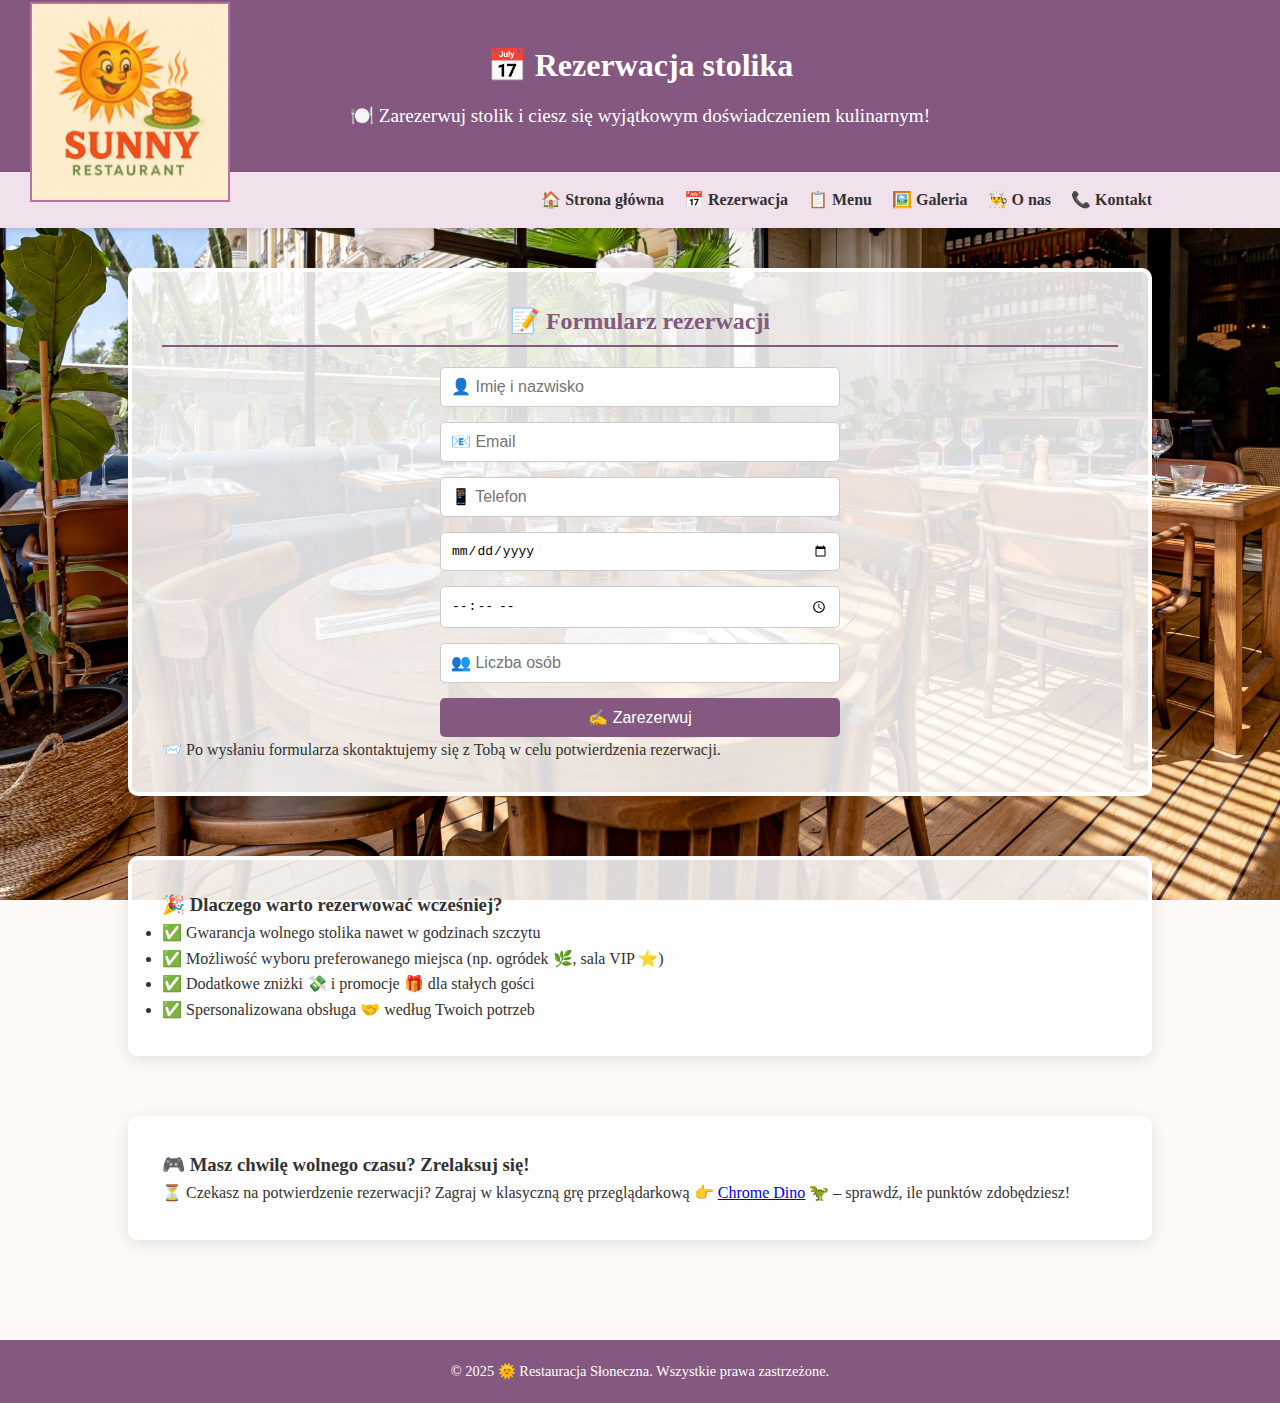
<file: rezerwacja.html>
﻿<!DOCTYPE html>
<html lang="pl">
<head>
  <meta charset="UTF-8" />
  <meta name="viewport" content="width=device-width, initial-scale=1.0"/>
  <title>📅 Rezerwacja</title>
  <link rel="stylesheet" href="style.css" />
</head>
<!-- Google tag (gtag.js) -->
<script async src="https://www.googletagmanager.com/gtag/js?id=G-2PH8DKZMNM"></script>
<script>
  window.dataLayer = window.dataLayer || [];
  function gtag(){dataLayer.push(arguments);}
  gtag('js', new Date());

  gtag('config', 'G-2PH8DKZMNM');
</script>
<body>
  <header>
    <h1>📅 Rezerwacja stolika</h1>
    <p>🍽️ Zarezerwuj stolik i ciesz się wyjątkowym doświadczeniem kulinarnym!</p>
  </header>

  <nav>
    <div class="logo-container">
        <img src="sun.jpg" alt="Restaurant Logo" class="logo-img">
    </div>
    <ul>
      <li><a href="index.html">🏠 Strona główna</a></li>
      <li><a href="rezerwacja.html">📅 Rezerwacja</a></li>
      <li><a href="menu.html">📋 Menu</a></li>
      <li><a href="galeria.html">🖼️ Galeria</a></li>
      <li><a href="onas.html">👨‍🍳 O nas</a></li>
      <li><a href="kontakt.html">📞 Kontakt</a></li>
    </ul>
  </nav>

  <main>
    <section id="reservation">
      <h2>📝 Formularz rezerwacji</h2>
      <form action="rezerwacja.php" method="POST">
    <input type="text" name="imie" placeholder="👤 Imię i nazwisko" required />
    <input type="email" name="email" placeholder="📧 Email" required />
    <input type="tel" name="telefon" placeholder="📱 Telefon" required />
    <input type="date" name="data" required />
    <input type="time" name="godzina" required />
    <input type="number" name="osoby" placeholder="👥 Liczba osób" min="1" required />
    <button type="submit">✍️ Zarezerwuj</button>
</form>

      <p>📨 Po wysłaniu formularza skontaktujemy się z Tobą w celu potwierdzenia rezerwacji.</p>
    </section>

    <section id="benefits">
      <h3>🎉 Dlaczego warto rezerwować wcześniej?</h3>
      <ul>
        <li>✅ Gwarancja wolnego stolika nawet w godzinach szczytu</li>
        <li>✅ Możliwość wyboru preferowanego miejsca (np. ogródek 🌿, sala VIP ⭐)</li>
        <li>✅ Dodatkowe zniżki 💸 i promocje 🎁 dla stałych gości</li>
        <li>✅ Spersonalizowana obsługa 🤝 według Twoich potrzeb</li>
      </ul>
    </section>

    <section id="fun">
      <h3>🎮 Masz chwilę wolnego czasu? Zrelaksuj się!</h3>
      <p>
        ⏳ Czekasz na potwierdzenie rezerwacji? Zagraj w klasyczną grę przeglądarkową 👉
        <a href="https://chromedino.com/" target="_blank" rel="noopener">Chrome Dino</a> 🦖 – sprawdź, ile punktów zdobędziesz!
      </p>
    </section>
  </main>

  <footer>
    <p>&copy; 2025 🌞 Restauracja Słoneczna. Wszystkie prawa zastrzeżone.</p>
  </footer>
</body>
</html>
</file>
<file: style.css>
﻿* {
    margin: 0;
    padding: 0;
    box-sizing: border-box;
}

/* Główny styl */

body {
    font-family: 'Georgia', serif;
    background-color: #fdf9f6;
    color: #333;
    line-height: 1.6;
}

header {
    background-color: #845880;
    color: white;
    text-align: center;
    padding: 40px 20px;
}

header p {
    margin-top: 10px;
    font-size: 1.2em;
}

nav {
    background-color: #f1e1ec;
    display: flex;
    justify-content: flex-end;
    align-items: center;
    padding: 15px 10%;
    box-shadow: 0 2px 5px rgba(0,0,0,0.1);
    position: relative; 
}

.logo-container {
    position: absolute;
    top: -170px; 
    left: 30px; 
}

.logo-img {
    height: 200px;
    border: 2px solid #b5739d; 
}

nav ul {
    list-style: none;
    display: flex;
    gap: 20px;
    margin: 0;
    padding: 0;
}

nav ul li a {
    text-decoration: none;
    color: #333;
    font-weight: bold;
}

main {
    padding: 40px 10%;
    background-image: url('imagesbackground.jpg');
    background-size: cover;
    background-position: center;
    background-repeat: no-repeat;
    background-attachment: fixed;
}

section {
    margin-bottom: 60px;
    border: 4px solid white;
    border-radius: 10px;
    padding: 30px;
    background-color: rgba(255, 255, 255, 0.85);
    box-shadow: 0 4px 15px rgba(0, 0, 0, 0.1);
}

section h2 {
    margin-bottom: 20px;
    color: #845880;
    border-bottom: 2px solid #845880;
    padding-bottom: 5px;
    text-align: center;
    display: block;
}

.gallery {
    display: flex;
    flex-wrap: wrap;
    gap: 20px;
    justify-content: center;
}

.gallery img {
    width: 30%;
    min-width: 250px;
    border-radius: 10px;
    box-shadow: 0 4px 10px rgba(0,0,0,0.1);
}

#reservation form {
    display: flex;
    flex-direction: column;
    gap: 15px;
    max-width: 400px;
    margin: auto;
}

#reservation input, #reservation button {
    padding: 10px;
    font-size: 1em;
    border: 1px solid #ccc;
    border-radius: 5px;
}

#reservation button {
    background-color: #845880;
    color: white;
    border: none;
    cursor: pointer;
    transition: background-color 0.3s;
}

#reservation button:hover {
    background-color: #69293a;
}

.contact-form {
    display: flex;
    flex-direction: column;
    gap: 10px;
    max-width: 500px;
    margin: 20px auto;
}

.contact-form input,
.contact-form textarea,
.contact-form button {
    padding: 10px;
    border: 1px solid #ccc;
    border-radius: 5px;
    font-size: 1em;
}

.contact-form button {
    background-color: #845880;
    color: white;
    cursor: pointer;
    transition: background-color 0.3s;
}

.contact-form button:hover {
    background-color: #69293a;
}

.social-media {
    text-align: center;
    margin-top: 15px;
}

.social-media a {
    color: #845880;
    text-decoration: none;
    margin: 0 10px;
}

footer {
    background-color: #845880;
    color: white;
    text-align: center;
    padding: 20px;
    font-size: 0.9em;
}

/* --- Style adaptacyjne --- */

@media (max-width: 768px) {
    nav {
        flex-direction: column;
        align-items: flex-start;
        padding: 10px 5%;
    }

    nav ul {
        flex-direction: column;
        gap: 10px;
        width: 100%;
    }

    nav ul li a {
        font-size: 1.1em;
    }

    .logo-container {
        position: static;
        margin-bottom: 15px;
    }

    .logo-img {
        height: 120px;
        width: auto;
    }

    main {
        padding: 20px 5%;
        background-attachment: scroll;
    background-attachment: fixed;
    }

    .gallery img {
        width: 100%;
        min-width: auto;
        border-radius: 10px;
    }

    section {
        padding: 20px 15px;
        margin-bottom: 40px;
    }

    #reservation form,
    .contact-form {
        max-width: 100%;
        padding: 0 10px;
    }
}


@media (max-width: 480px) {
    header {
        padding: 30px 10px;
    }

    header h1 {
        font-size: 1.5em;
    }

    nav ul li a {
        font-size: 1em;
    }

    #reservation input,
    #reservation button,
    .
</file>
